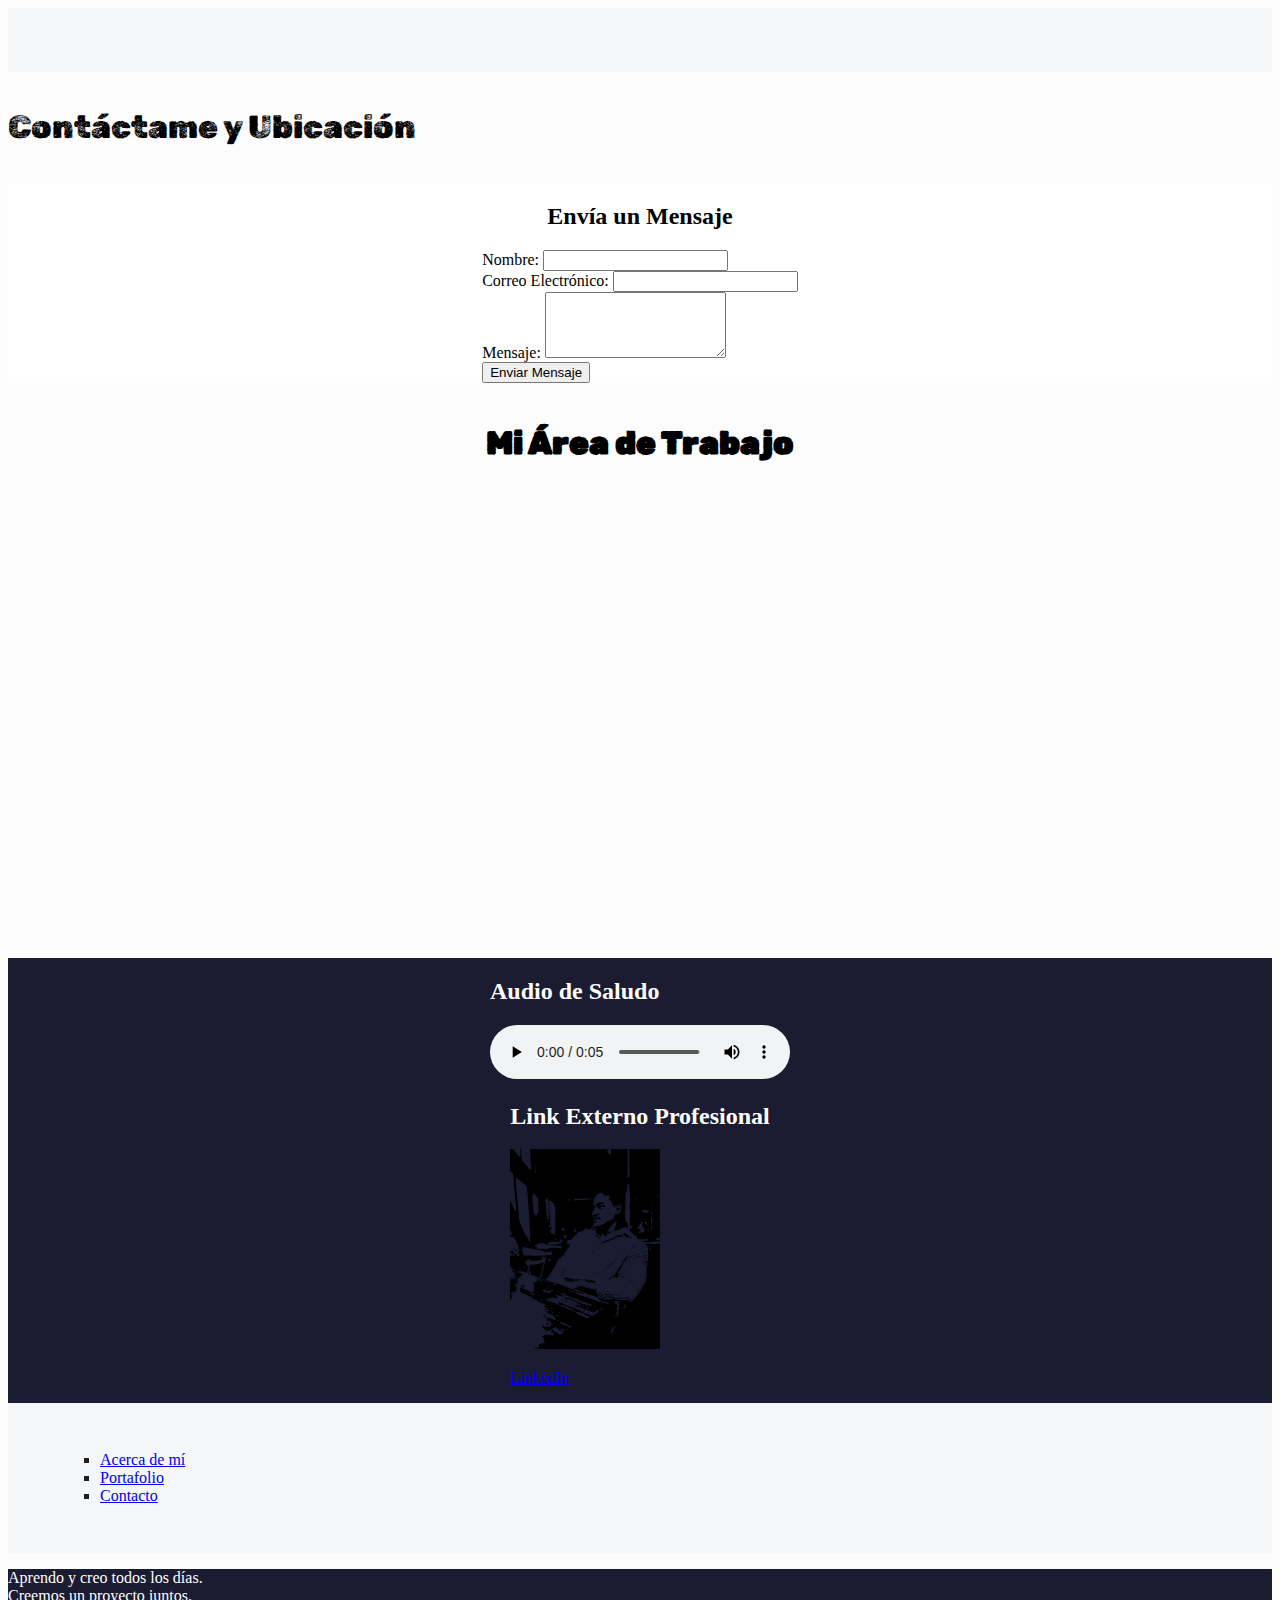
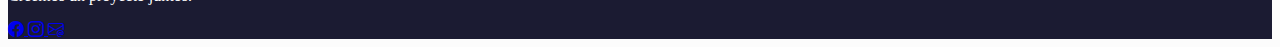
<file: contacto.html>
<!doctype html>
<html lang="es">

<head>
	<title>Contacto | Diego Fonseca</title>
    <link href="https://cdn.jsdelivr.net/npm/bootstrap@5.3.8/dist/css/bootstrap.min.css" rel="stylesheet" integrity="sha384-sRIl4kxILFvY47J16cr9ZwB07vP4J8+LH7qKQnuqkuIAvNWLzeN8tE5YBujZqJLB" crossorigin="anonymous">
    
<body style="font-size: 16px; color: #1e1e1e;"> 
    
    <nav class="navbar navbar-expand-md navbar-light">
        </nav>

    <main class="container py-5">
    <h1 class="text-center mb-5 seccion-titulo texto-negro">Contáctame y Ubicación</h1>

    <section id="formulario-contacto" class="mb-5 p-4 border rounded shadow-sm seccion-clara">
        <h2 class="mb-4">Envía un Mensaje</h2>
        <form action="#" method="POST">
            <div class="mb-3">
                <label for="nombre" class="form-label">Nombre:</label>
                <input type="text" class="form-control" id="nombre" name="nombre" required>
            </div>
            <div class="mb-3">
                <label for="email" class="form-label">Correo Electrónico:</label>
                <input type="email" class="form-control" id="email" name="email" required>
            </div>
            <div class="mb-3">
                <label for="mensaje" class="form-label">Mensaje:</label>
                <textarea class="form-control" id="mensaje" name="mensaje" rows="4" required></textarea>
            </div>
            <button type="submit" class="btn btn-primary btn-lg">Enviar Mensaje</button>
        </form>
    </section>

    <section id="mapa-ubicacion" class="mb-5">
        <h2 class="mb-4 seccion-titulo texto-negro">Mi Área de Trabajo</h2>
        <div class="ratio ratio-16x9 shadow-lg">
            <iframe 
                src="https://www.google.com/maps/embed?pb=!1m18!1m12!1m3!1d15049.431690048866!2d-99.1764654!3d19.42702295!2m3!1f0!2f0!3f0!3m2!1i1024!2i768!4f13.1!3m3!1m2!1s0x85d1ff35198e3b7b%3A0x6b4502d3345f8f9!2sCiudad%20de%20M%C3%A9xico%2C%20CDMX!5e0!3m2!1ses-419!2smx!4v1703080000000!5m2!1ses-419!2smx" 
                width="100%" height="450" 
                style="border:0;" allowfullscreen="" loading="lazy" 
                referrerpolicy="no-referrer-when-downgrade" 
                title="Mapa de ubicación">
            </iframe>
        </div>
    </section>

    <section id="multimedia-contacto" class="row py-5 seccion-oscura text-white">
        
        <div class="col-md-6 mb-4 text-center">
            <h2 class="mb-3">Audio de Saludo</h2>
            <audio controls class="w-75">
                <source src="imagenes/audiosaludo.mp3" type="audio/mp3">            </audio>
        </div>

        <div class="col-md-6 mb-4 text-center">
            <h2 class="mb-3">Link Externo Profesional</h2>
<a href="https://www.linkedin.com/in/diego-fonseca-hernández-2a6b082b8" target="_blank" title="Visita mi perfil de LinkedIn">
			<img src="imagenes/foto-profesional11.svg" alt="Perfil de LinkedIn" class="img-fluid rounded-circle shadow-lg border border-5 border-light" style="max-width: 150px;">
                <p class="mt-2 text-white">LinkedIn</p>
            </a>
        </div>
    </section>
</main>

    <script src="https://cdn.jsdelivr.net/npm/bootstrap@5.3.8/dist/js/bootstrap.bundle.min.js" integrity="sha384-FKyoEForCGlyvwx9Hj09JcYn3nv7wiPVlz7YYwJrWVcXK/BmnVDxM+D2scQbITxI" crossorigin="anonymous"></script>
</body>

	<!--Metadatos-->
<meta charset="UTF-8">
	<meta name="author" content="Diego Fonseca">
	<meta name="Description" content="Portafolio personal.">
	<meta name="Keywords" content="HTML, CSS, JavaScript, React">
	<meta name="viewport" content="width=device-width, initial-scale=1">
	<!--Titulo-->
<title>Diego Fonseca | Portafolio personal</title>
	<!--Favicon-->
<link rel="icon" type="image/x-icon" href="imagenes/images2.png">
	
<!--Bootstrap -->
	<link href="https://cdn.jsdelivr.net/npm/bootstrap@5.3.8/dist/css/bootstrap.min.css" rel="stylesheet" integrity="sha384-sRIl4kxILFvY47J16cr9ZwB07vP4J8+LH7qKQnuqkuIAvNWLzeN8tE5YBujZqJLB" crossorigin="anonymous">
<!--Iconos Bootsrap-->	
	<link rel="stylesheet" href="https://cdn.jsdelivr.net/npm/bootstrap-icons@1.13.1/font/bootstrap-icons.min.css">
	<!--CSS-->
<link href="./style.css" rel="stylesheet">
	<!--Google Fonts-->
<link rel="preconnect" href="https://fonts.googleapis.com">
<link rel="preconnect" href="https://fonts.gstatic.com" crossorigin>
<link href="https://fonts.googleapis.com/css2?family=Rubik+Dirt&display=swap" rel="stylesheet">
<body>
	<!--Barra de navegacion-->
	<nav class="navbar navbar-expand-md navbar-light">
    <div class="collapse navbar-collapse" id="navbar-toggler">
        <ul class="navbar-nav d-flex justify-content-center align-items-center" >
            <li class="nav-item">
                <a class="nav-link" href="index.html">Acerca de mí</a>
            </li>
            <li class="nav-item">
                <a class="nav-link" href="portafolio.html">Portafolio</a>
            </li>
            <li class="nav-item">
                <a class="nav-link" href="contacto.html">Contacto</a>
            </li>
        </ul>
    </div>
</nav>
	<!--pie de pagina (footer)-->
	<footer class="seccion-oscura d-flex flex-column align-items-center justify-content-center">
	
		<p class="footer-texto text-center">Aprendo y creo todos los días.<br>Creemos un proyecto juntos.</p>
		<div class="iconos-redes-sociales d-flex flex-wrap aling-items-content-center">
		<a href="https://www.facebook.com/diegofh11" target="_blank" rel="noopener noreferrer">
			<i class="bi bi-facebook"></i>
        </a>
		<a href="https://www.instagram.com/_diego.fh_/?fbclid=IwY2xjawOf6lVleHRuA2FlbQIxMABicmlkETFCdTdVcWlQdzFNSFFCWHhlc3J0YwZhcHBfaWQQMjIyMDM5MTc4ODIwMDg5MgABHlADjS_z0P9HOcMzMgeSEBmvAXhxk_TunEtMnykKTYOeLZQgiIXLmOnZxzoK_aem_JxUtoqu4ANCzaGPZs3wtGA#" target="_blank" rel="noopener noreferrer">
			<i class="bi bi-instagram"></i>
        </a>
			<a href="https://mail.google.com/mail/u/1/#inbox" target="_blank" rel="noopener noreferrer">
		<i class="bi bi-envelope-at"></i>
        </a>
		</div>
	</footer>
	
	
</body>
	</head>
</html>
</file>
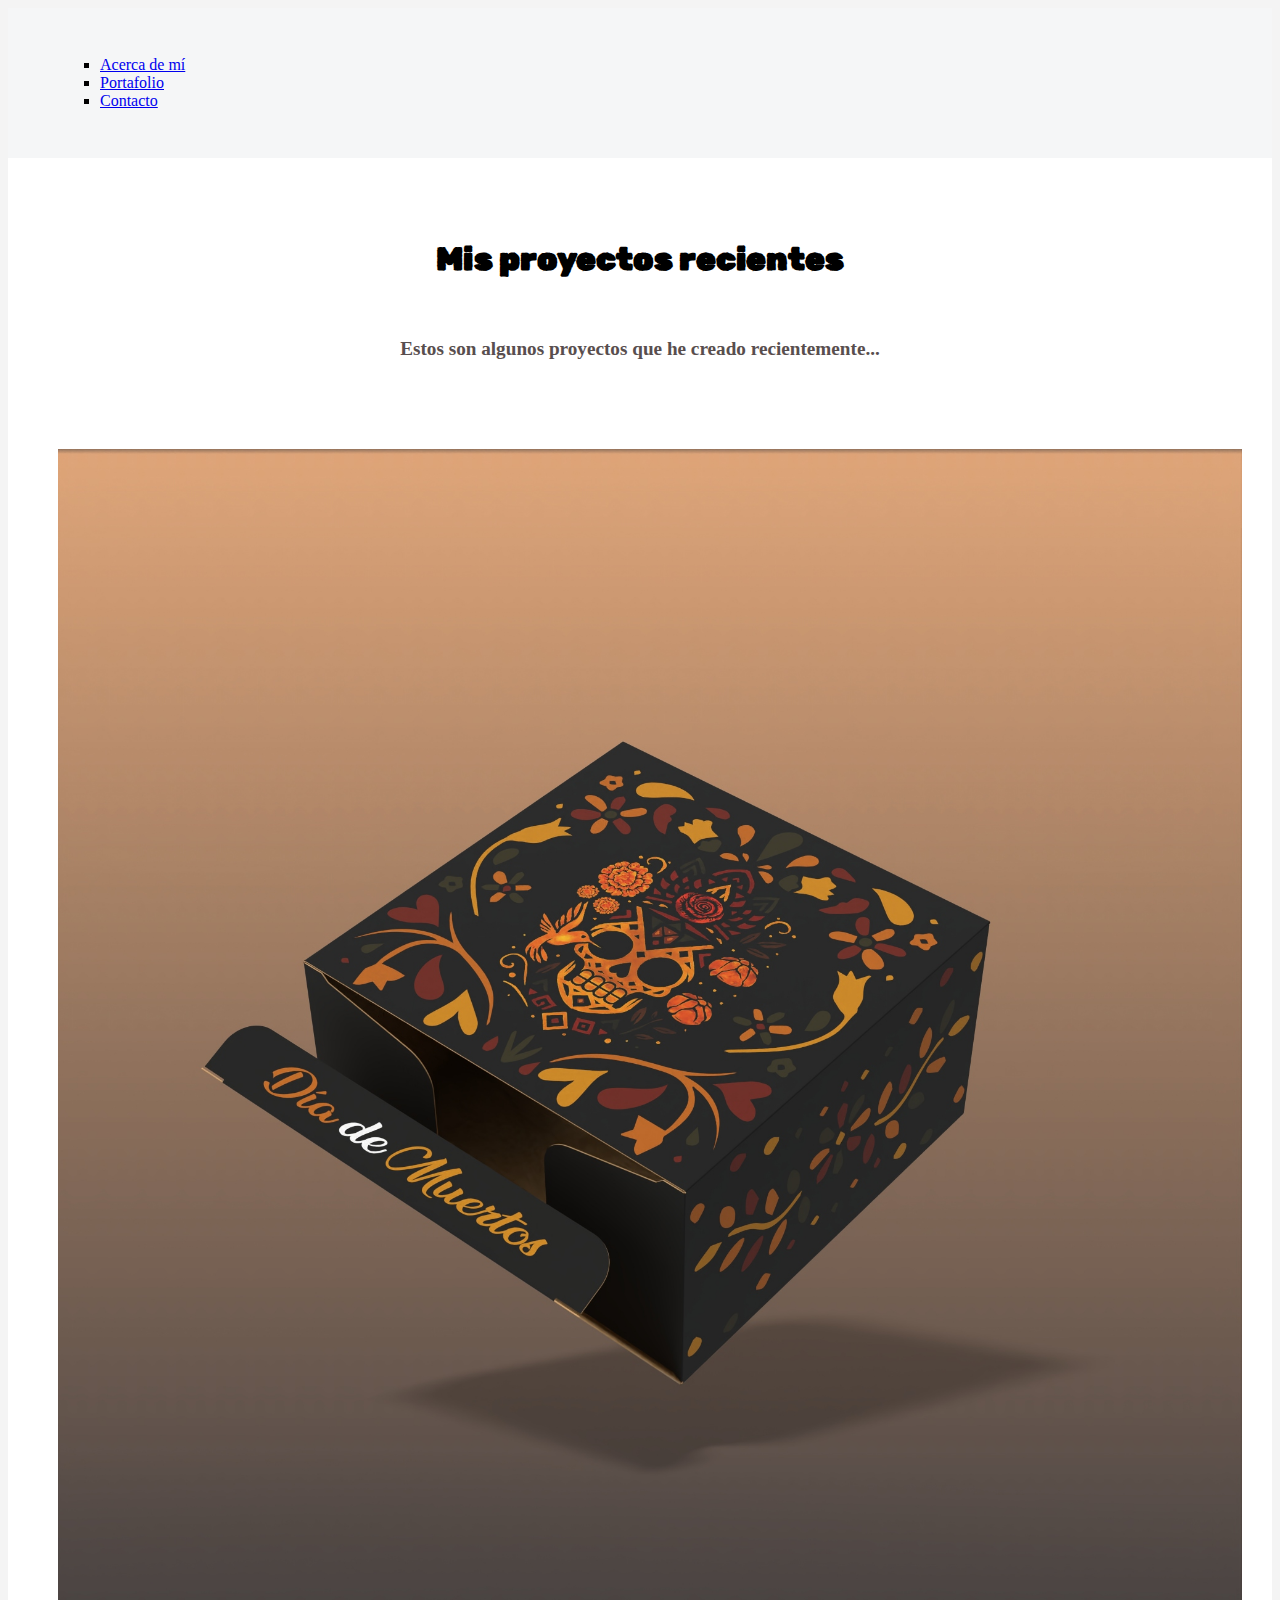
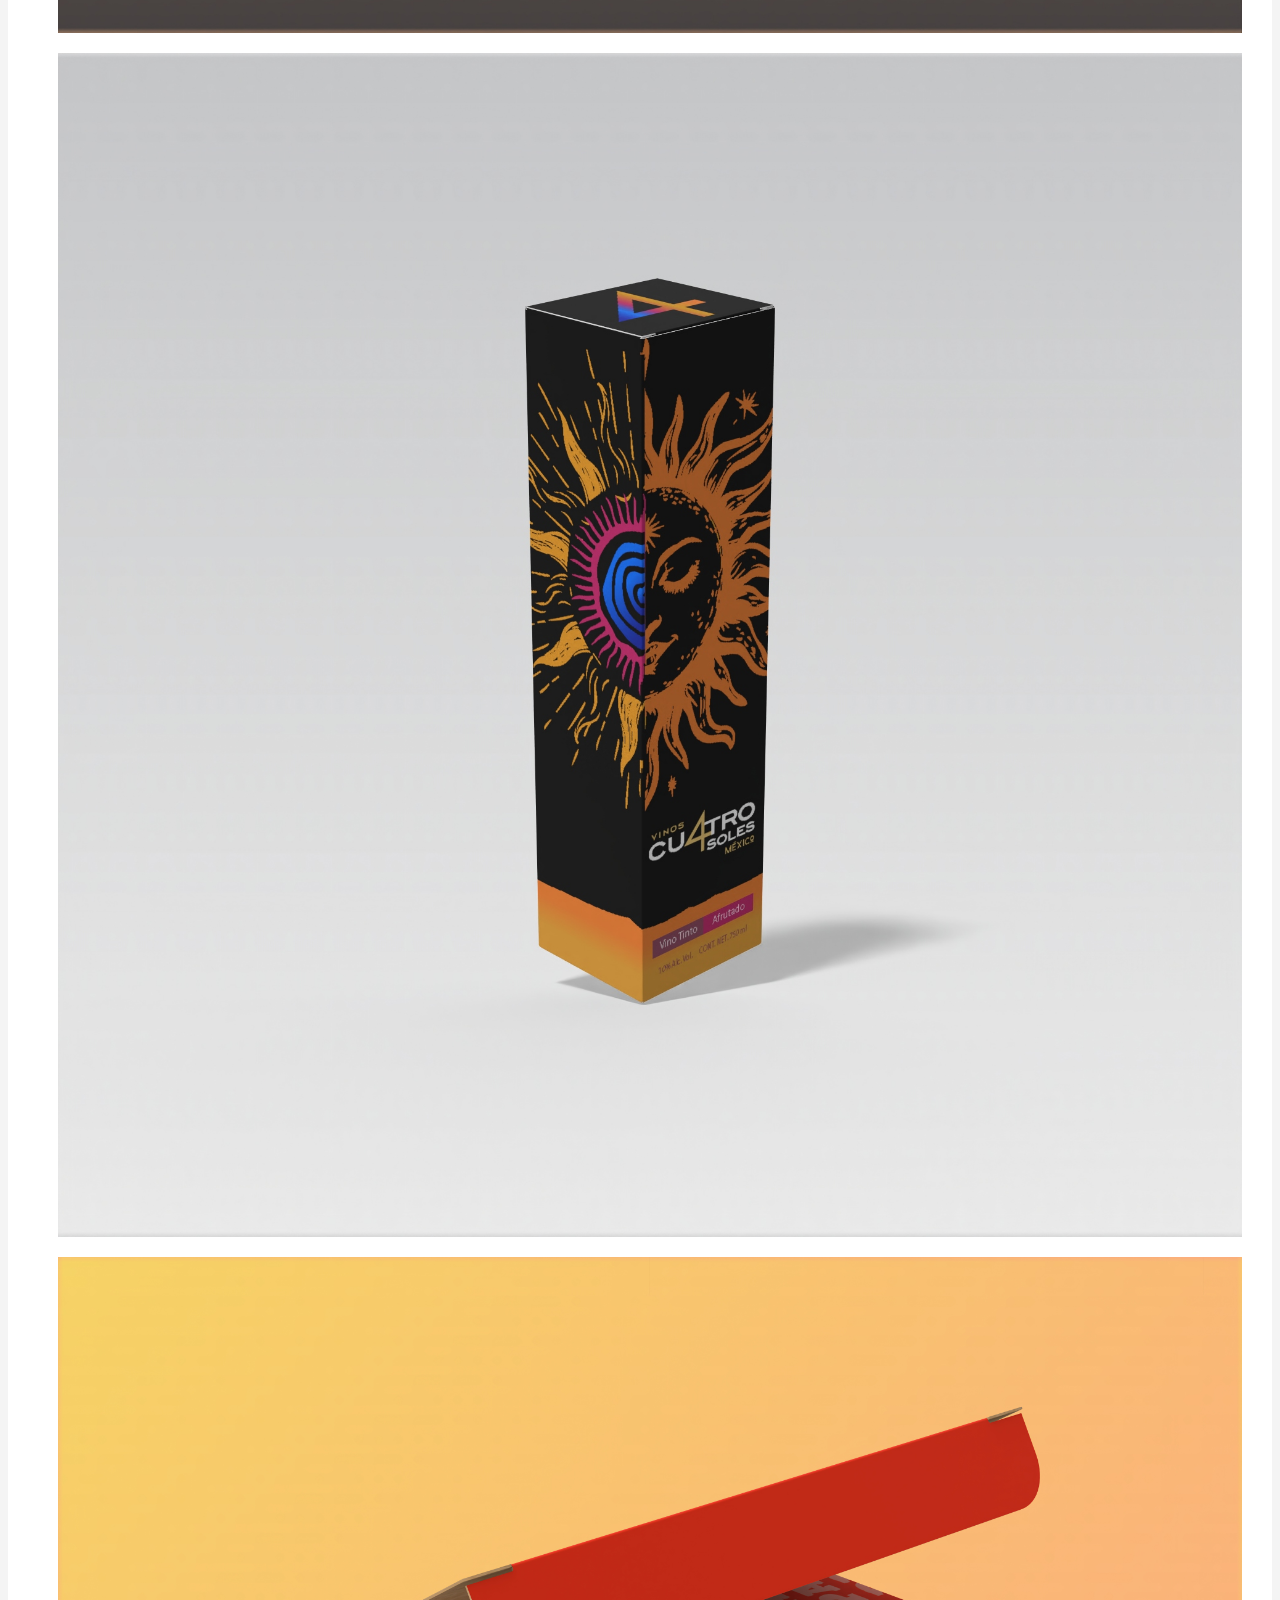
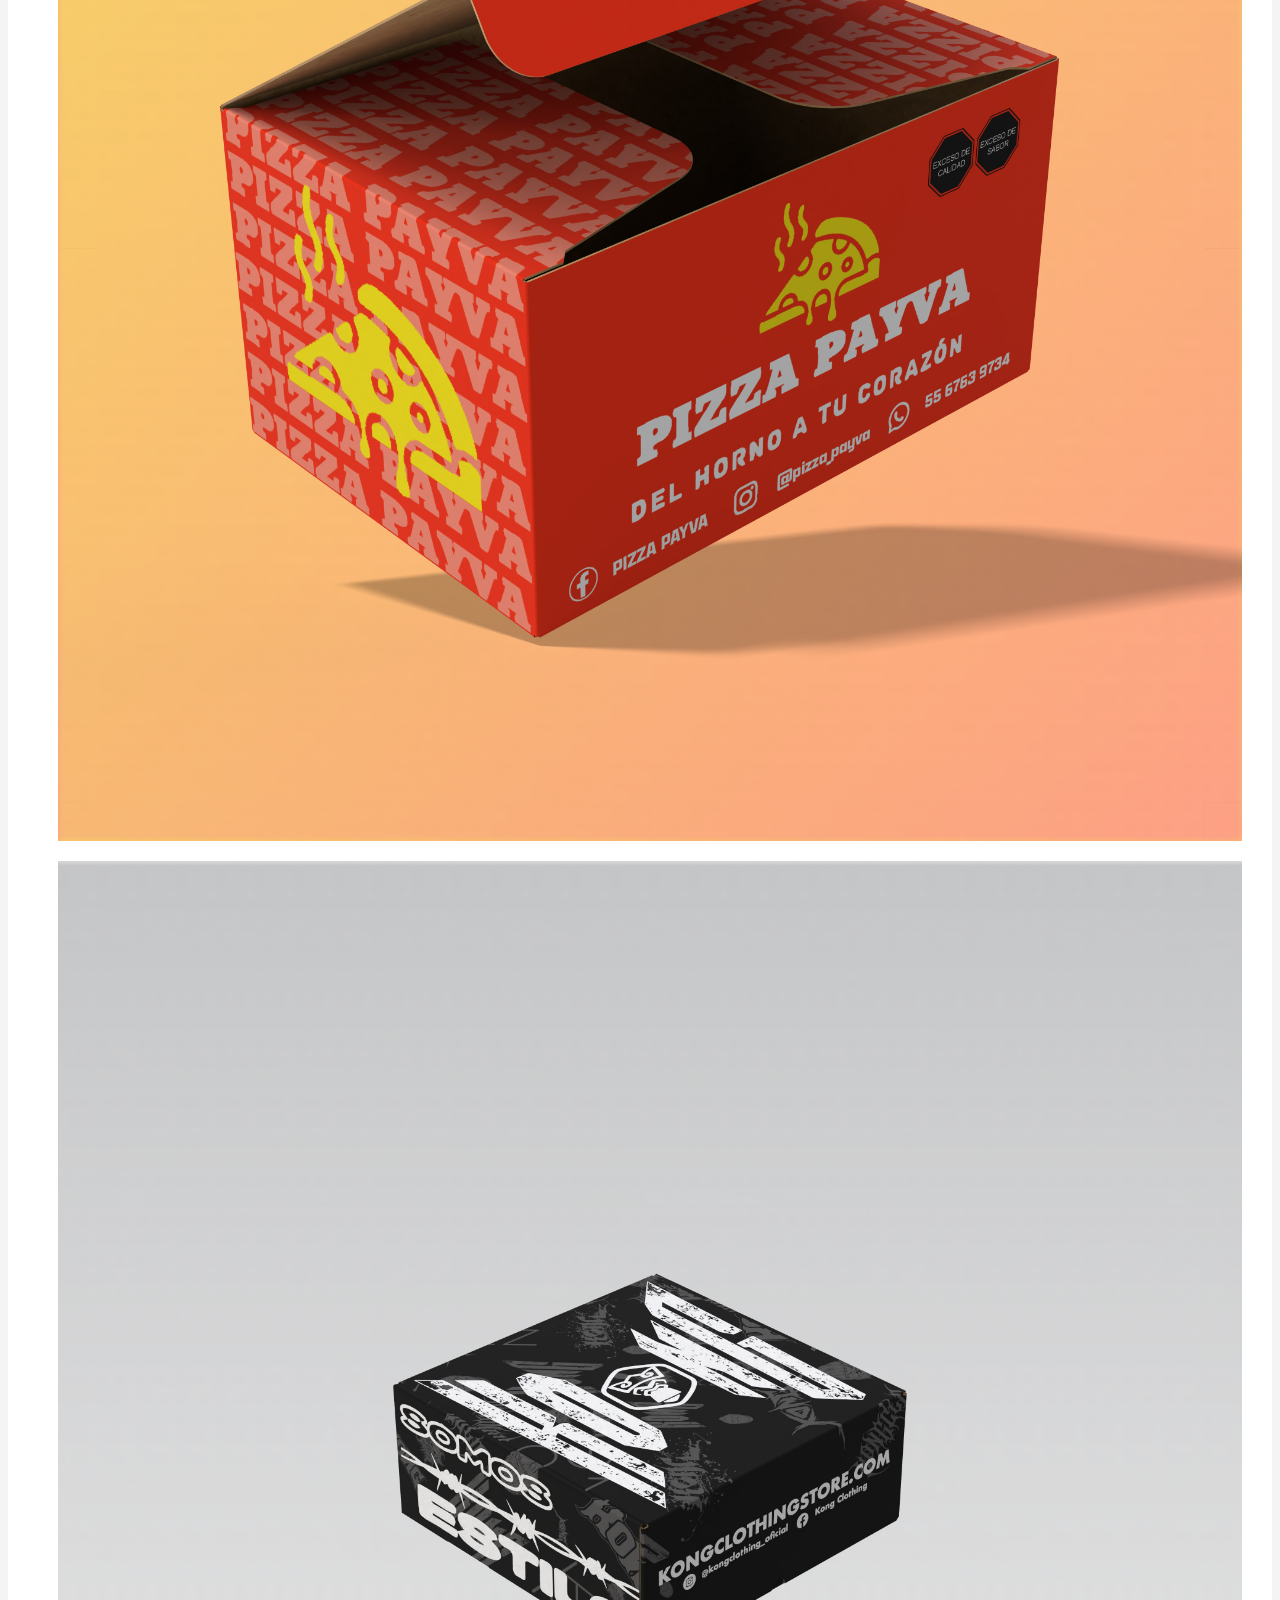
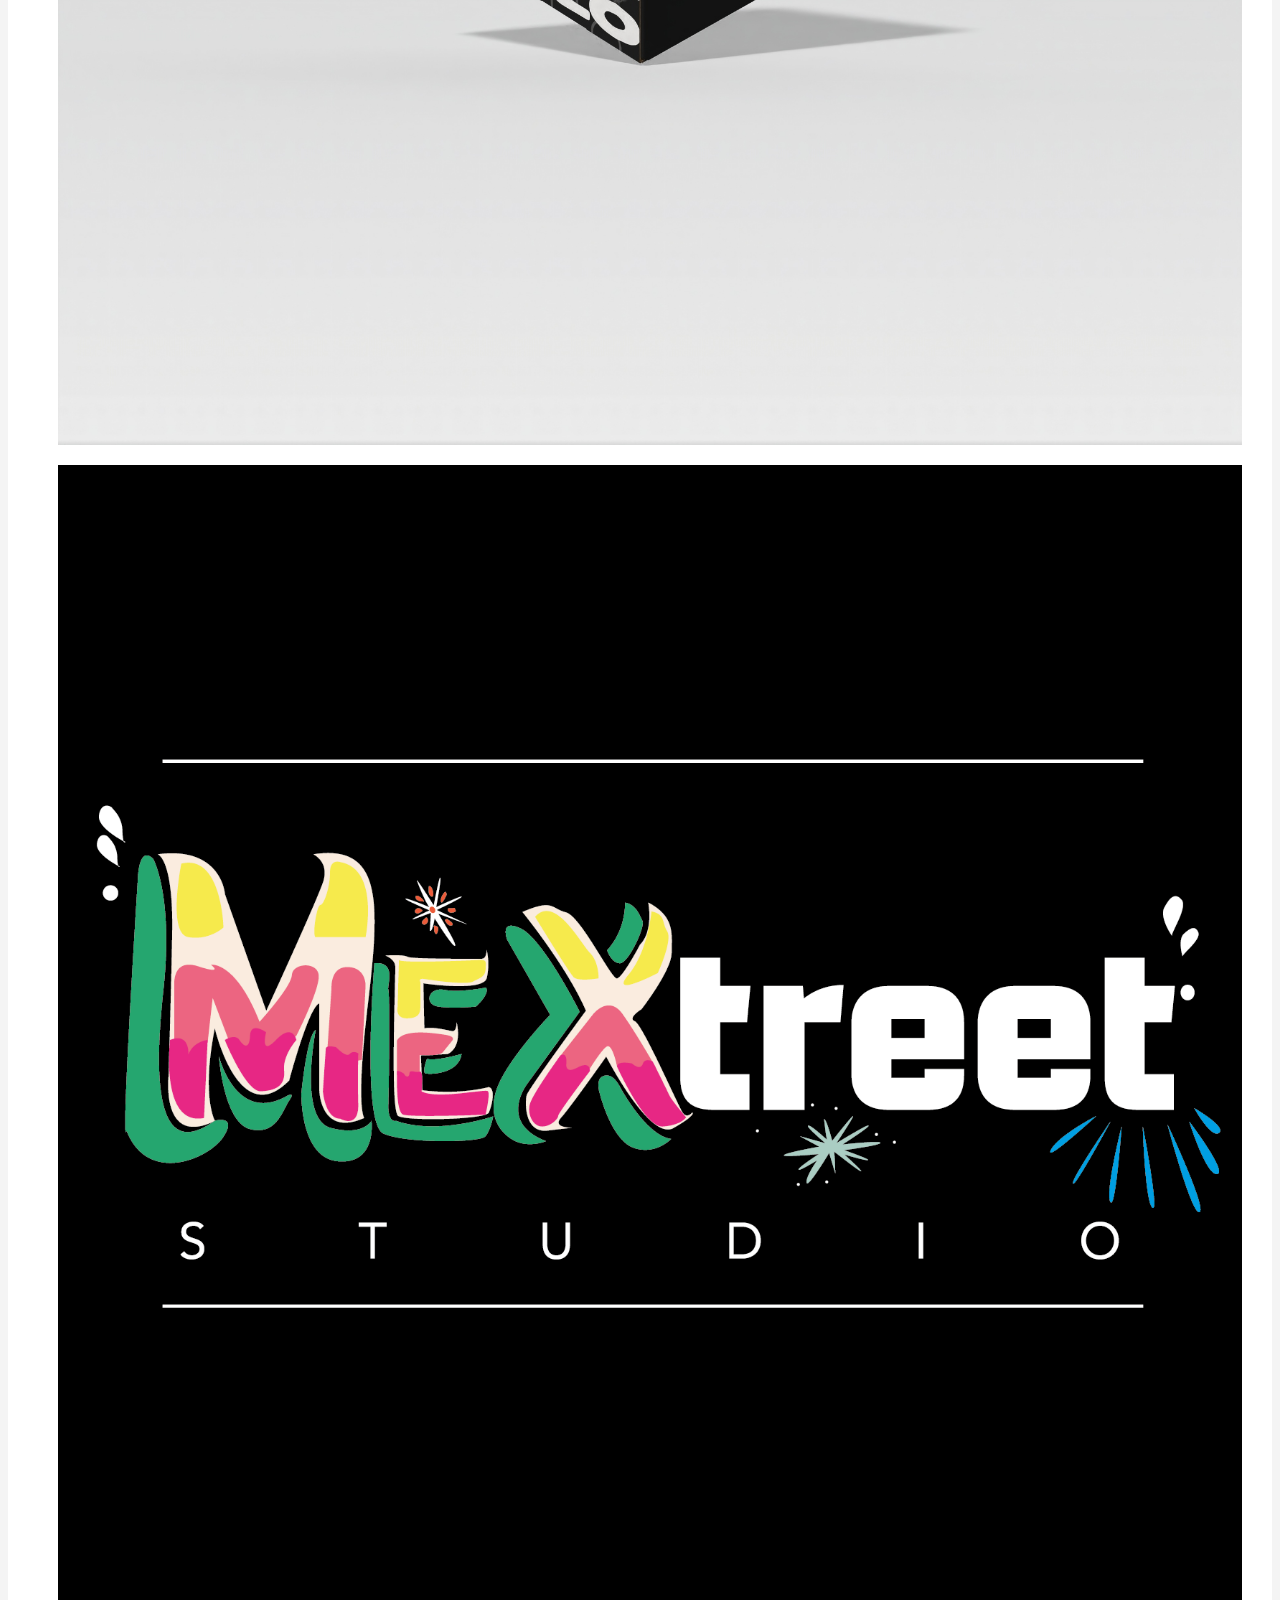
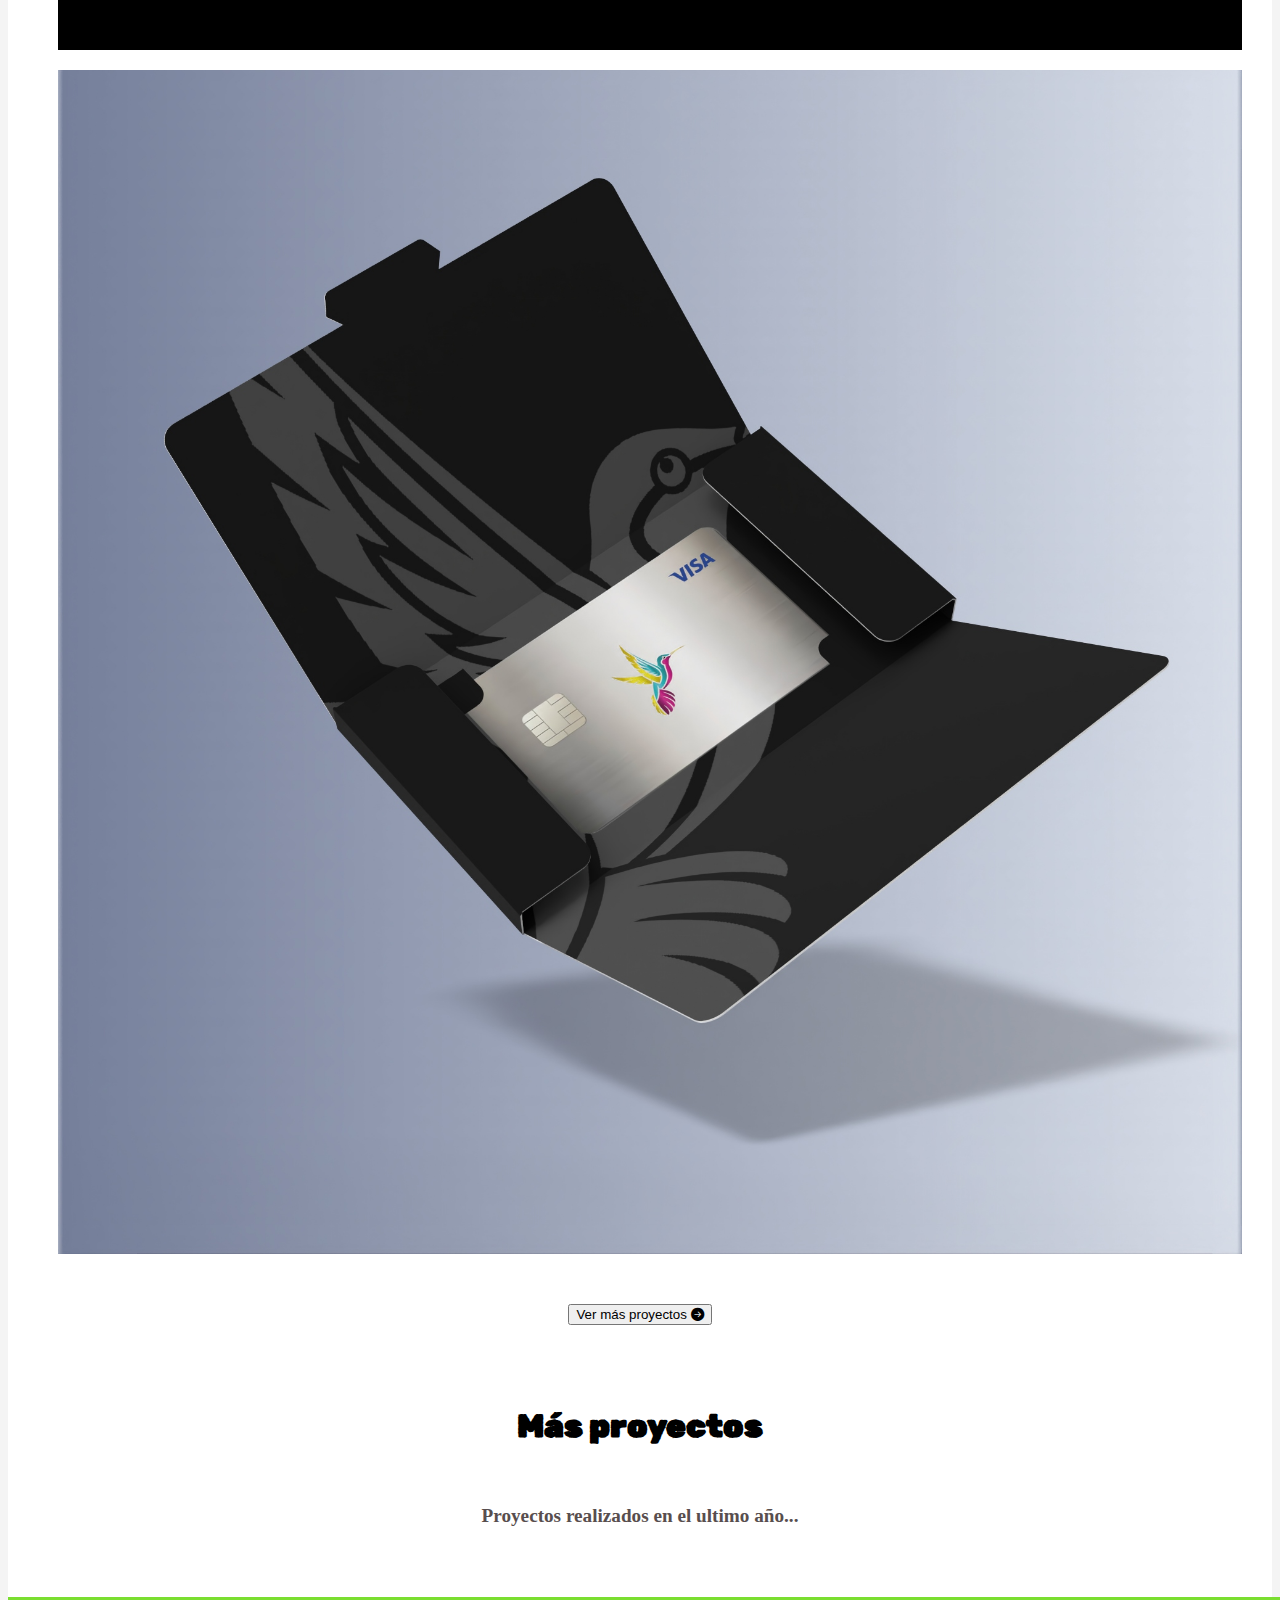
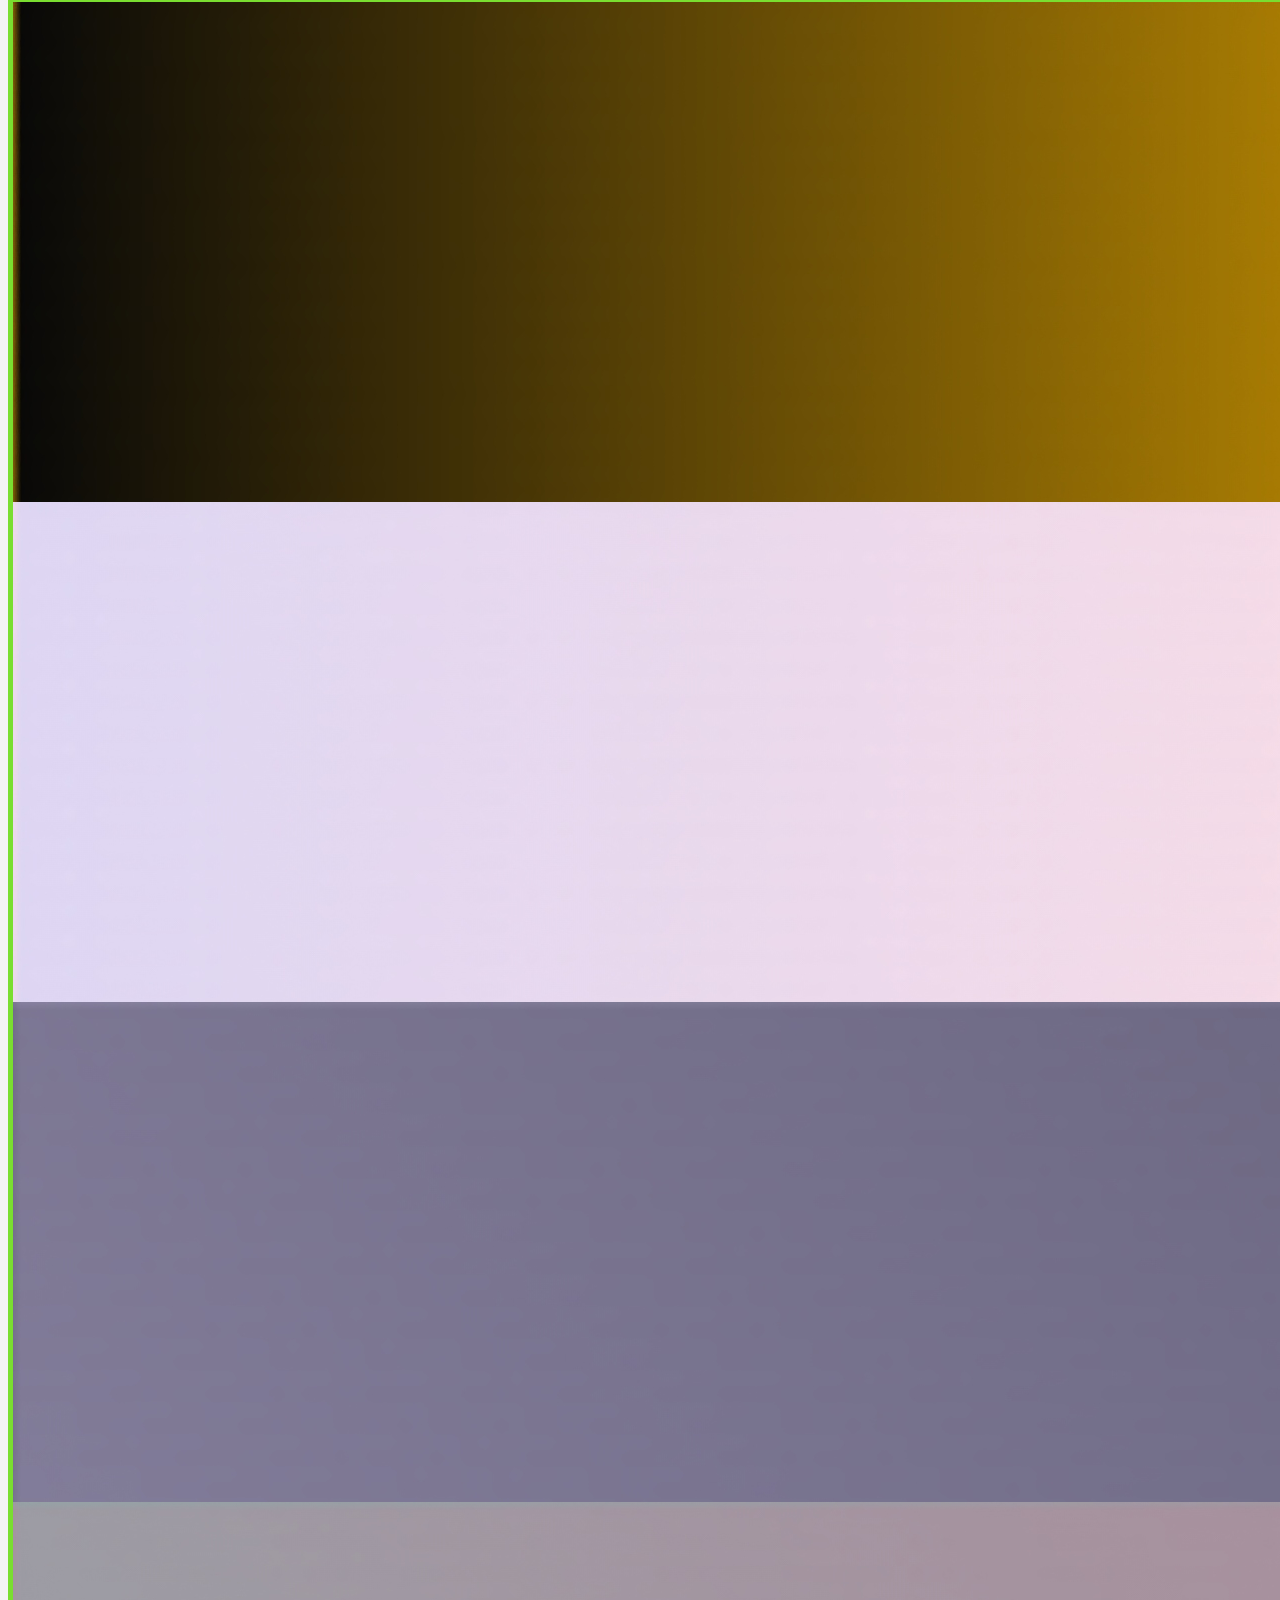
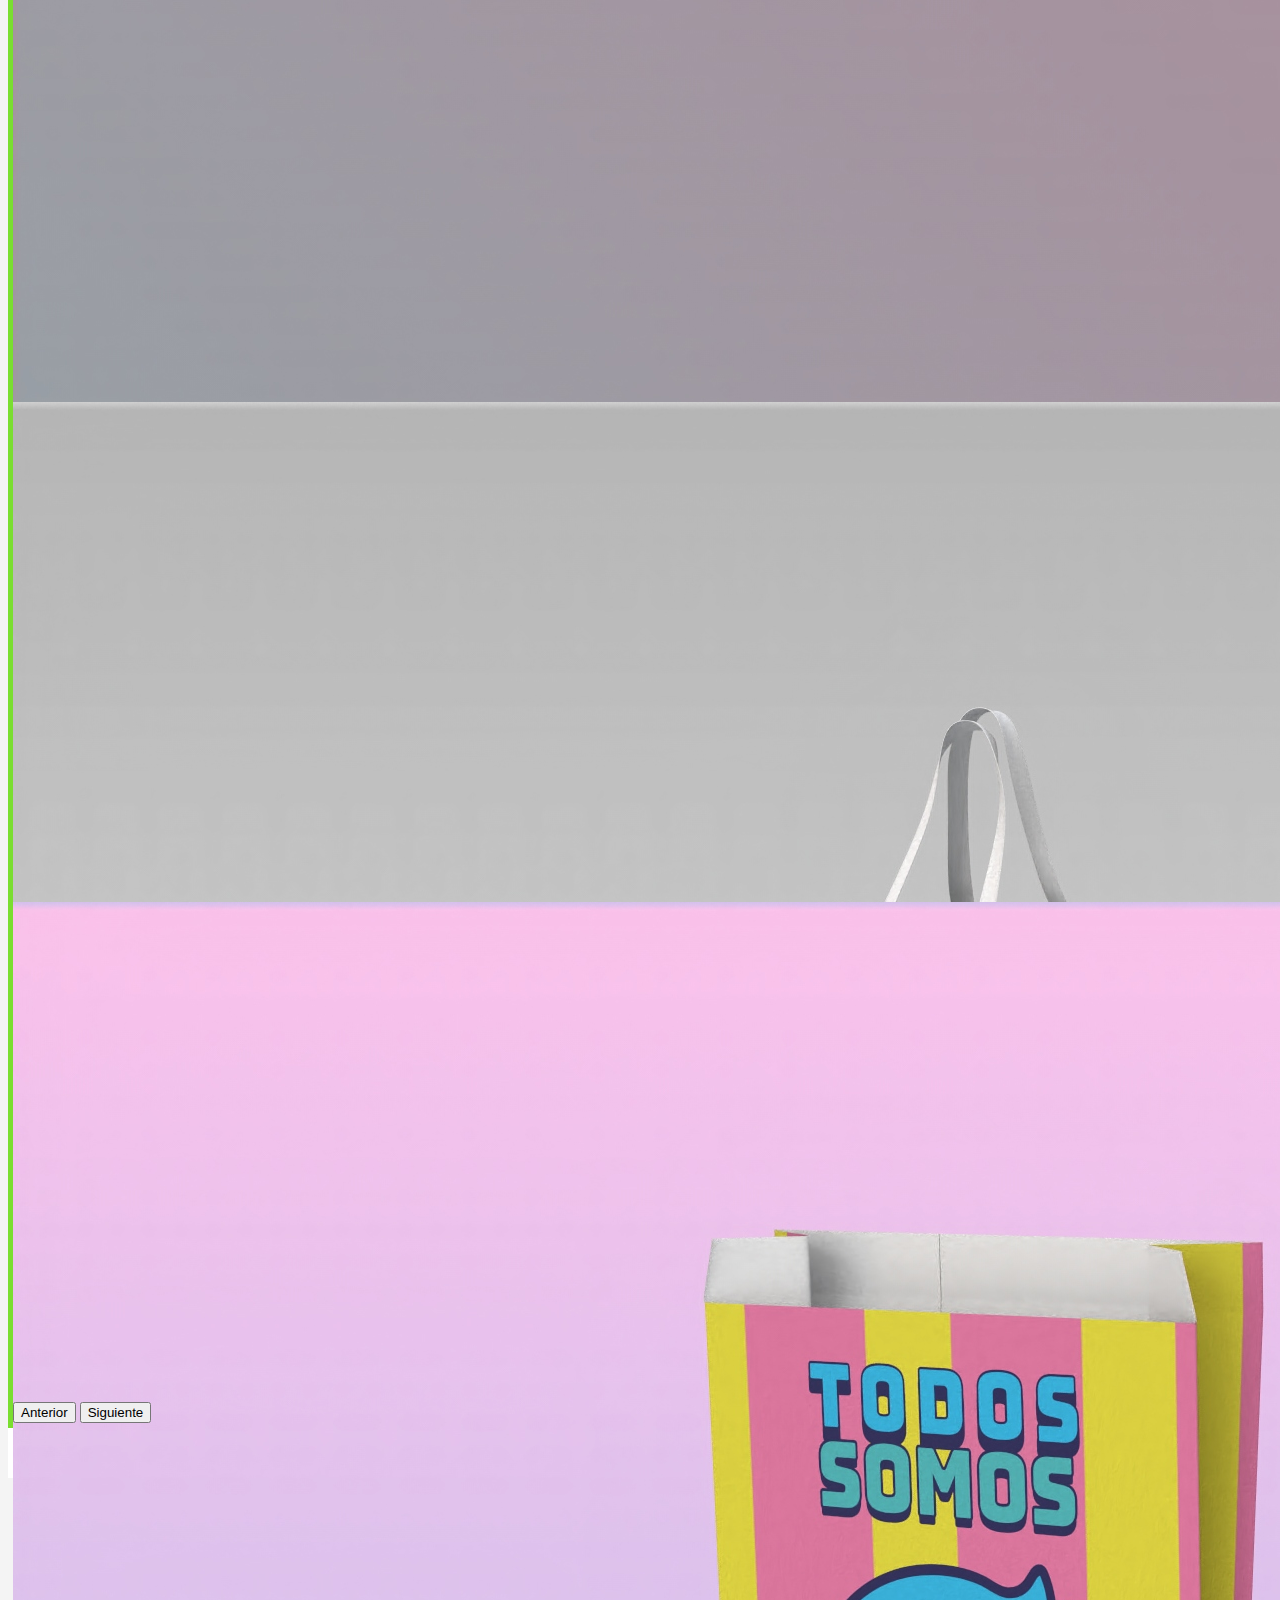
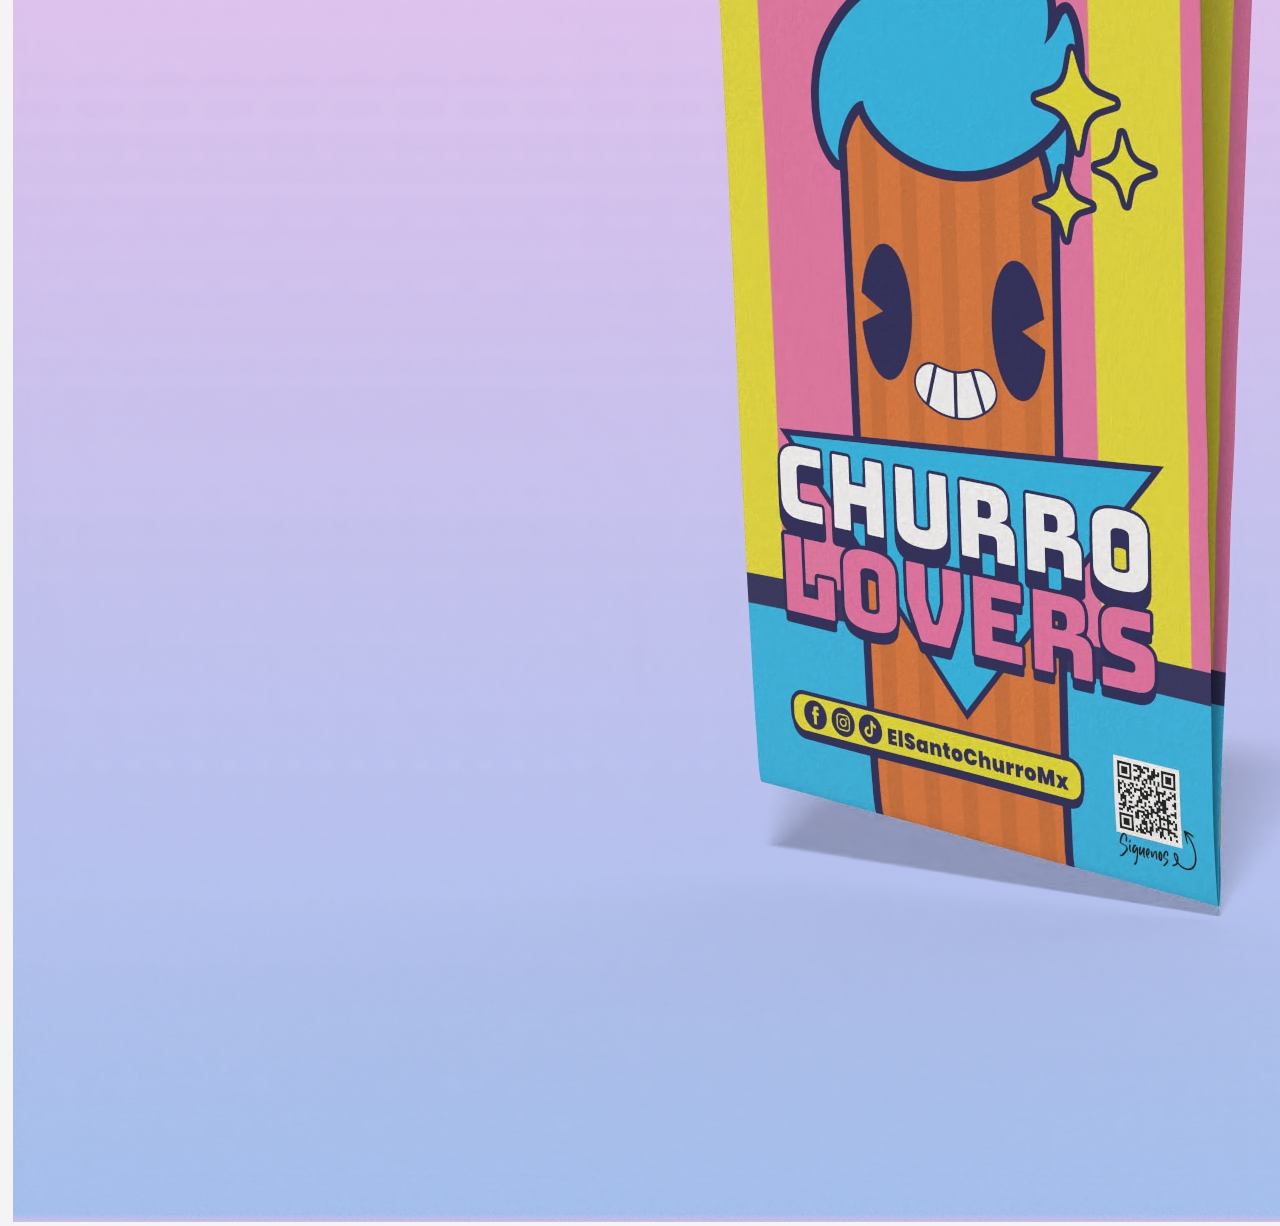
<file: portafolio.html>
<!doctype html>
<html lang="es">
<head>
	<!--Metadatos-->
<meta charset="UTF-8">
	<meta name="author" content="Diego Fonseca">
	<meta name="Description" content="Portafolio personal.">
	<meta name="Keywords" content="HTML, CSS, JavaScript, React">
	<meta name="viewport" content="width=device-width, initial-scale=1">
	<!--Titulo-->
<title>Diego Fonseca | Portafolio personal</title>
	<!--Favicon-->
<link rel="icon" type="image/x-icon" href="imagenes/images2.png">
	
<!--Bootstrap -->
	<link href="https://cdn.jsdelivr.net/npm/bootstrap@5.3.8/dist/css/bootstrap.min.css" rel="stylesheet" integrity="sha384-sRIl4kxILFvY47J16cr9ZwB07vP4J8+LH7qKQnuqkuIAvNWLzeN8tE5YBujZqJLB" crossorigin="anonymous">
<!--Iconos Bootsrap-->	
	<link rel="stylesheet" href="https://cdn.jsdelivr.net/npm/bootstrap-icons@1.13.1/font/bootstrap-icons.min.css">
	<!--CSS-->
<link href="./style.css" rel="stylesheet">
	<!--Google Fonts-->
<link rel="preconnect" href="https://fonts.googleapis.com">
<link rel="preconnect" href="https://fonts.gstatic.com" crossorigin>
<link href="https://fonts.googleapis.com/css2?family=Rubik+Dirt&display=swap" rel="stylesheet">
	</head>
<body style="background-color: #f4f4f4; padding-bottom: 50px;">
<!--Barra de navegacion-->
	<nav class="navbar navbar-expand-md navbar-light">
		
    <div class="collapse navbar-collapse" id="navbar-toggler">
        <ul class="navbar-nav d-flex justify-content-center align-items-center" >
            <li class="nav-item">
                <a class="nav-link" href="index.html">Acerca de mí</a>
            </li>
            <li class="nav-item">
                <a class="nav-link" href="portafolio.html">Portafolio</a>
            </li>
            <li class="nav-item">
                <a class="nav-link" href="contacto.html">Contacto</a>
            </li>
        </ul>
    </div>
</nav>
	
	<!--Proyectos-->
	<section class="proyectos-recientes seccion-clara d-flex flex-column">
	<h2 class="seccion-titulo texto-negro">Mis proyectos recientes</h2>
		<h3 class="seccion-descripcion">Estos son algunos proyectos que he creado recientemente...</h3>
		<!--galeria de proyectos-->
		<div class="container text-center proyectos-contenedor">
		<div class="row">
			<!--proyecto1-->
			<div class="col-12 col-md-6 col-lg-4">
			<div class="proyecto">
				<img src="imagenes/proyecto1.jpg" alt="Proyecto 1"> 
				<div class="overlay">
				<p>Caja para "Dia de Muertos"</p>
					<div class="iconos-contenedor">
					</div>
				</div>
				</div>
			</div>
				<!--proyecto2-->
			<div class="col-12 col-md-6 col-lg-4">
			<div class="proyecto">
				<img src="imagenes/proyecto2.jpg" alt="Proyecto 2"> 
				<div class="overlay">
				<p>Caja para Vino</p>
					<div class="iconos-contenedor">
					
					
					</div>
				</div>
				</div>
			</div>	
			<!--proyecto3-->
			<div class="col-12 col-md-6 col-lg-4">
			<div class="proyecto">
				<img src="imagenes/proyecto3.jpg" alt="Proyecto 3"> 
				<div class="overlay">
				<p>Caja para Delivery</p>
					<div class="iconos-contenedor">
					
					
					</div>
				</div>
				</div>
			</div>	
			<!--proyecto4-->
			<div class="col-12 col-md-6 col-lg-4">
			<div class="proyecto">
				<img src="imagenes/proyecto4.jpg" alt="Proyecto 4"> 
				<div class="overlay">
				<p>Caja Ecommerce</p>
					<div class="iconos-contenedor">
					
					
					</div>
				</div>
				</div>
			</div>	
			<!--proyecto5-->
			<div class="col-12 col-md-6 col-lg-4">
			<div class="proyecto">
				<img src="imagenes/proyecto5.png" alt="Proyecto 5"> 
				<div class="overlay">
				<p>Logotipo para estudio creativo</p>
					<div class="iconos-contenedor">
					
					
					</div>
				</div>
				</div>
			</div>	
			<!--proyecto6-->
			<div class="col-12 col-md-6 col-lg-4">
			<div class="proyecto">
				<img src="imagenes/proyecto6.jpg" alt="Proyecto 6"> 
				<div class="overlay">
				<p>Empaque para tarjeta</p>
					<div class="iconos-contenedor">
					
					
					</div>
				</div>
				</div>
			</div>	
			</div>
		</div>
		<button type="button" class="btn btn-outline-info">Ver más proyectos
		<i class="bi bi-arrow-right-circle-fill"></i>

		</button>

	</section>
	<!--Carrusel titulo-->
	<section class="Carrusel-titulo seccion-clara">
	<h2 class="seccion-titulo">Más proyectos</h2>
		<h3 class="seccion-descripcion">Proyectos realizados en el ultimo año...</h3> 
	
	<!--Carrusel img-->
	<div id="Carrusel-img" class="carousel carousel-dark slide carousel-fade">
  <div class="carousel-inner">
    <div class="carousel-item active">
      <img src="imagenes/carrusel1.jpg" class="d-block w-100" alt="...">
    </div>
    <div class="carousel-item">
      <img src="imagenes/carrusel2.jpg" class="d-block w-100" alt="...">
    </div>
    <div class="carousel-item">
      <img src="imagenes/carrusel3.jpg" class="d-block w-100" alt="...">
    </div>
	  <div class="carousel-item">
      <img src="imagenes/carrusel4.jpg" class="d-block w-100" alt="...">
    </div>
	  <div class="carousel-item">
      <img src="imagenes/carrusel5.jpg" class="d-block w-100" alt="...">
    </div>
	  <div class="carousel-item">
      <img src="imagenes/carrusel6.jpg" class="d-block w-100" alt="...">
    </div>
	  
  </div>
  <button class="carousel-control-prev" type="button" data-bs-target="#Carrusel-img" data-bs-slide="prev">
    <span class="carousel-control-prev-icon" aria-hidden="true"></span>
    <span class="visually-hidden">Anterior</span>
  </button>
  <button class="carousel-control-next" type="button" data-bs-target="#Carrusel-img" data-bs-slide="next">
    <span class="carousel-control-next-icon" aria-hidden="true"></span>
    <span class="visually-hidden">Siguiente</span>
  </button>
</div>
		
	</section> 
<script src="https://cdn.jsdelivr.net/npm/bootstrap@5.3.8/dist/js/bootstrap.bundle.min.js" integrity="sha384-FKyoEForCGlyvwx9Hj09JcYn3nv7wiPVlz7YYwJrWVcXK/BmnVDxM+D2scQbITxI" crossorigin="anonymous"></script>
</body>
</html>
</file>
<file: style.css>
@charset "UTF-8";
/* Barra de navegacion */
.navbar {
	padding: 2rem;
	background-color: #f5f6f7;
}

.navbar-collapse {
	align-items: center;
	justify-content: space-between;
}

/*estilos generales*/
section {
	display: flex;
	flex-direction: column;
	align-items: center;
	justify-content: center;
}

h1 {
	font-size: 2.5rem;
  font-family: "Rubik Dirt", system-ui;
  font-weight: 400;
  font-style: normal;
}

.seccion-oscura{
	color: white;
	background-color: #1b1b32;
}

.seccion-clara{
color: black;
	background-color: white;
}

.seccion-titulo {
	font-size: 2rem;
	padding: 15px 0;
	font-family: "Rubik Dirt", cursive;
}

.seccion-descripcion{
	font-size: 1.2rem;
	color: #584E4E
}

.seccion-texto{
	font-size: 10px;
}

.btn-info{
	font-size: 1.1rem;
	margin: 20px
		
}

.texto-negro{
	color: black
}

.texto-blanco{
	color: white;
}

/*seccion hero*/
.hero {
	background-color: #f5f6f7;
	min-height: 450px;
	text-align: center;
}

.hero-principal {
	padding: 3rem;
}

.hero-imagen-desarrollador{
	width: 200px;
	height: 200px;
	border-radius: 50%;
	margin: 20px;
	
}

.hero-principal h2 {
	font-size: 1.5rem;
	color: #616151;
}

/*Acerca de mi*/

.sobre-mi {
	height: 500px;
	padding: 10px;
}

.sobre-mi .container {
	max-width: 600px;
	text-align: center;
}

/*experiencia*/
.experiencia{
	padding: 40px 40px 60px 40px;
}	

.experiencia .columna{
	padding: 20px;
	border: 2px solid #808080;
	display: flex;
	flex-direction: column;
	align-items: center;
	justify-content: space-evenly;
	transition: all 0.2s ease-in;
}

.experiencia .columna:hover{
	color: white;
	background-color: #1B1B32;
	
}

.experiencia i{
	font-size: 2.5rem;
	color: #7ade30;
	background-color: #0a0a23;
	padding: 8px 19px;
	border-radius: 50%;
}

.experiencia i{
	font-size: 2.5rem;
	color: #7ade30;
	background-color: #0a0a23;
	padding: 8px 19px;
	border-radius: 50%;
}

.experiencia-titulo{
	font-size: 25px;
	font-weight: bold;
	margin: 10px 0;
}

.badges-contenedor{
	font-size: 20px;
	font-weight: bold;
	margin: 10px 0;
}

.badge {
	margin: 5px;
}

/*proyectos*/
.proyectos-recientes {
	padding: 40px;
}

.proyectos-recientes img{
	height: 100%;
	width: 100%;
	padding: 10px;
	border-radius: 10px;
	display: block;
	transition: all 0.2s ease;
}

.proyectos-contenedor{
	padding-top: 60px;
	margin-bottom: 40px;
}

.overlay{
	transition: all 0.2s ease;
	opacity: 0;
	position: absolute;
	top: 50%;
	left: 50%;
	transform: translate(-50%, -50%);
	text-align: center;
}

.overlay p {
	font-size: 25px;
font-weight: bold;
	margin-bottom: 0;
}

.proyecto{
	position: relative;
}

.proyecto:hover img{
	opacity: 0.2;
}

.proyecto:hover .overlay {
	opacity: 1;
	
	
}

/*Carrusel titulos*/
.carousel .Carrusel-titulo{
	padding: 40px 40px 80px 40px;
}

.carousel .Carrusel-img{
	max-width: 500px;
}

.carousel-item{
	height: 500px;
}


/*Adaptable (Responsivo)*/
@media screen and (max-width:400px){
	.overlay p{
		font-size: 18px;
	}
}


@media screen and (max-width: 767px) {
	.navbar-brand {
		display: none
	}	
}

@media screen and (min-width: 700px) {
	.hero-inferior-imagen {
		max-width: 200px;
	}
}

/* SELECTOR POR ID (Punto 10) */
#Carrusel-img { 
    margin: 50px auto;
    border: 5px solid #7ade30; /* 2 estilos para el elemento ID */
}

/* SELECTOR POR BODY y LISTAS (Punto 11) */
body {
    /* 2 estilos para el elemento body */
    background-color: #fcfcfc;
    min-width: 300px;
}

ul {
    /* 2 estilos para las listas */
    list-style-type: square;
    margin-left: 20px;
}
</file>
